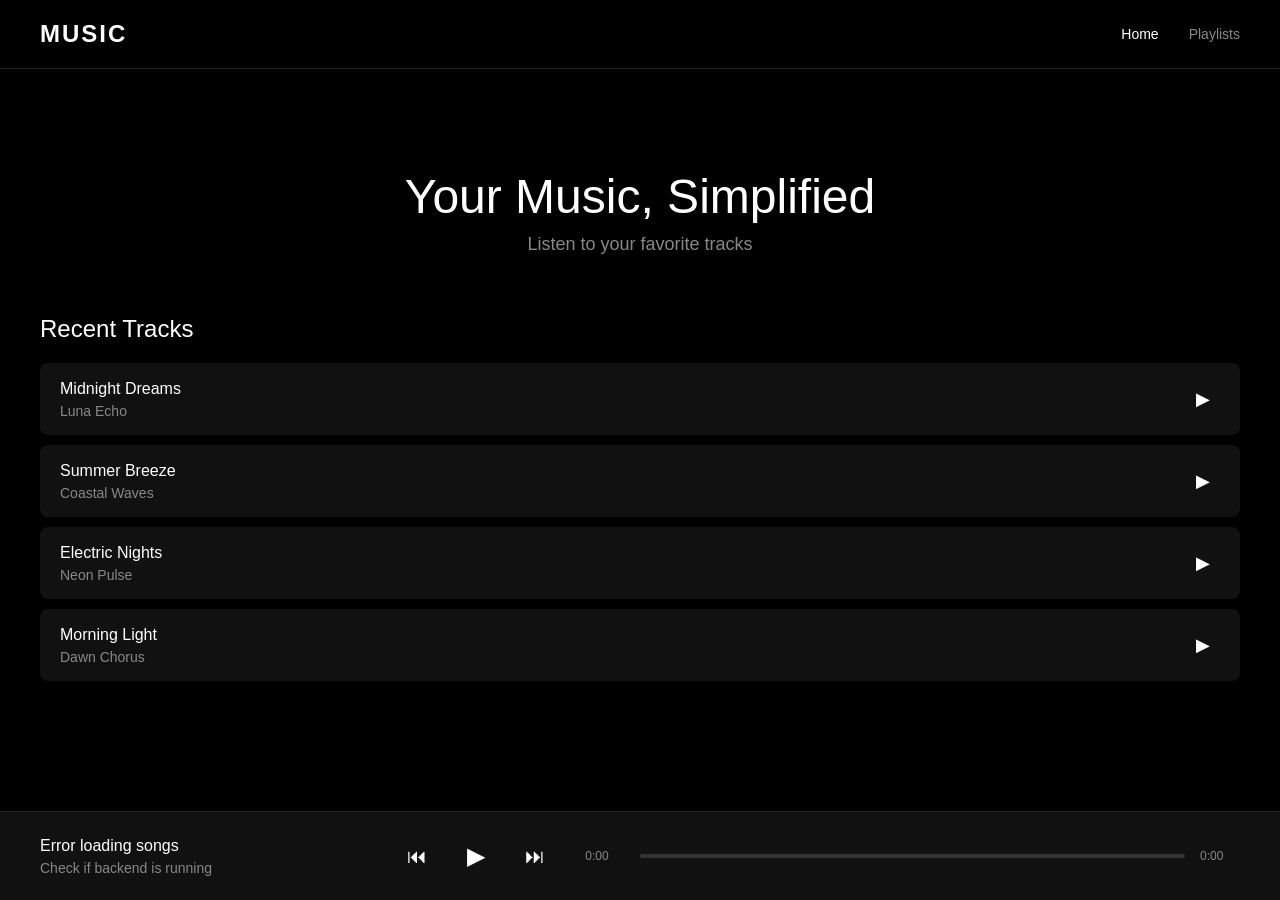
<file: index.html>
<!DOCTYPE html>
<html lang="en">
<head>
    <meta charset="UTF-8">
    <meta name="viewport" content="width=device-width, initial-scale=1.0">
    <title>Music Player</title>
    <link rel="stylesheet" href="style.css">
</head>
<body>
    <div class="container">
        <nav class="navbar">
            <div class="logo">MUSIC</div>
            <div class="nav-links">
                <a href="index.html" class="active">Home</a>
                <a href="playlist.html">Playlists</a>
            </div>
        </nav>

        <main class="home-content">
            <div class="hero">
                <h1>Your Music, Simplified</h1>
                <p>Listen to your favorite tracks</p>
            </div>

            <div class="tracks">
                <h2>Recent Tracks</h2>
                <div class="track-list">
                    <div class="track-item" data-song="0">
                        <div class="track-info">
                            <div class="track-title">Midnight Dreams</div>
                            <div class="track-artist">Luna Echo</div>
                        </div>
                        <button class="play-btn">▶</button>
                    </div>
                    <div class="track-item" data-song="1">
                        <div class="track-info">
                            <div class="track-title">Summer Breeze</div>
                            <div class="track-artist">Coastal Waves</div>
                        </div>
                        <button class="play-btn">▶</button>
                    </div>
                    <div class="track-item" data-song="2">
                        <div class="track-info">
                            <div class="track-title">Electric Nights</div>
                            <div class="track-artist">Neon Pulse</div>
                        </div>
                        <button class="play-btn">▶</button>
                    </div>
                    <div class="track-item" data-song="3">
                        <div class="track-info">
                            <div class="track-title">Morning Light</div>
                            <div class="track-artist">Dawn Chorus</div>
                        </div>
                        <button class="play-btn">▶</button>
                    </div>
                </div>
            </div>
        </main>

        <div class="player">
            <div class="player-info">
                <div class="song-title">Select a track</div>
                <div class="song-artist">No artist</div>
            </div>
            <div class="player-controls">
                <button id="prevBtn">⏮</button>
                <button id="playPauseBtn">▶</button>
                <button id="nextBtn">⏭</button>
            </div>
            <div class="progress-container">
                <span class="time" id="currentTime">0:00</span>
                <div class="progress-bar">
                    <div class="progress" id="progress"></div>
                </div>
                <span class="time" id="duration">0:00</span>
            </div>
        </div>
    </div>

    <script src="script.js"></script>
</body>
</html>
</file>
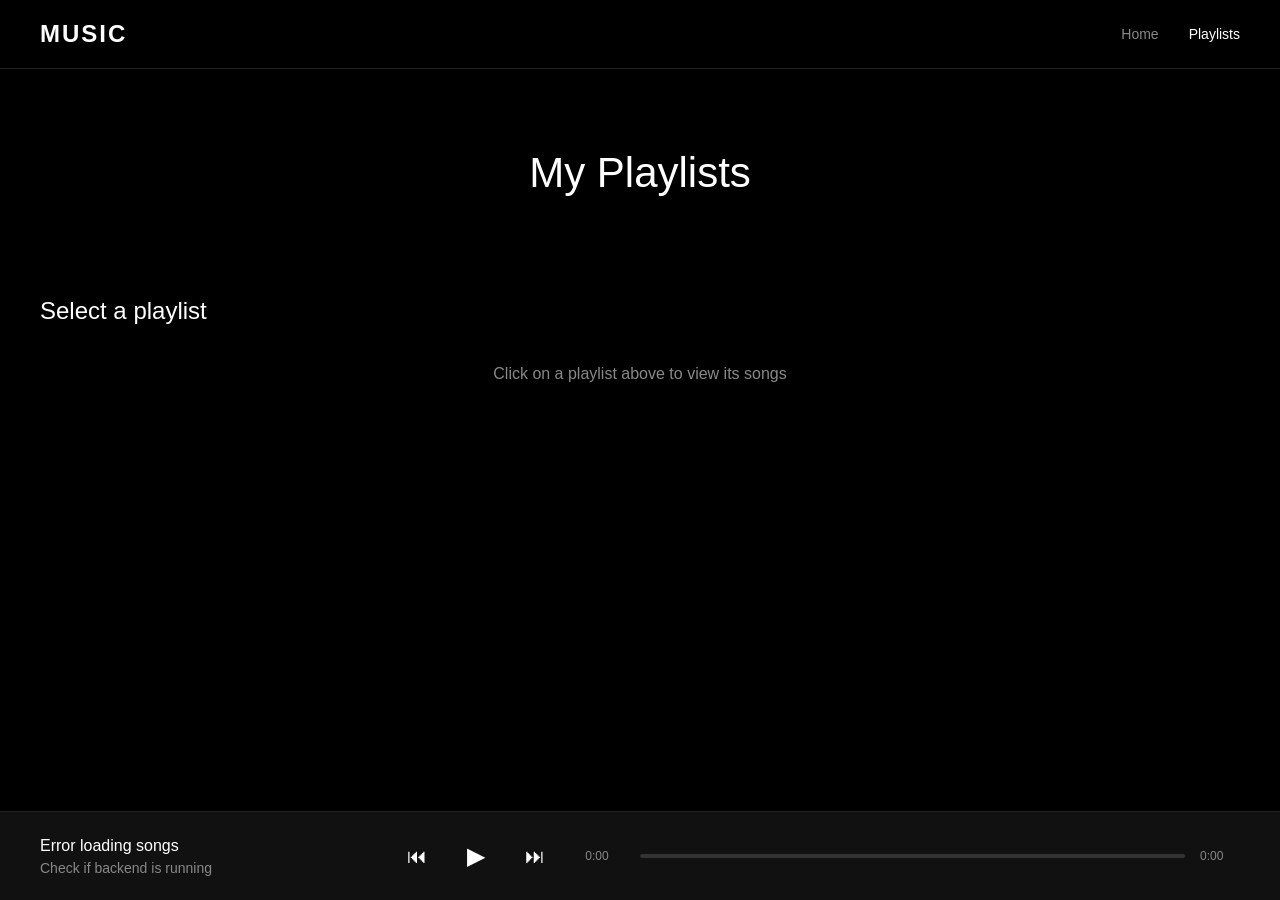
<file: playlist.html>
<!DOCTYPE html>
<html lang="en">
<head>
    <meta charset="UTF-8">
    <meta name="viewport" content="width=device-width, initial-scale=1.0">
    <title>Playlists - Music Player</title>
    <link rel="stylesheet" href="style.css">
</head>
<body>
    <div class="container">
        <nav class="navbar">
            <div class="logo">MUSIC</div>
            <div class="nav-links">
                <a href="index.html">Home</a>
                <a href="playlist.html" class="active">Playlists</a>
            </div>
        </nav>

        <main class="playlist-content">
            <div class="playlist-header">
                <h1>My Playlists</h1>
            </div>

            <div class="playlists">
                <!-- Playlists will be loaded dynamically -->
            </div>

            <div class="playlist-tracks">
                <h2>Select a playlist</h2>
                <div class="track-list">
                    <p style="color: #888; padding: 20px; text-align: center;">Click on a playlist above to view its songs</p>
                </div>
            </div>
        </main>

        <div class="player">
            <div class="player-info">
                <div class="song-title">Select a track</div>
                <div class="song-artist">No artist</div>
            </div>
            <div class="player-controls">
                <button id="prevBtn">⏮</button>
                <button id="playPauseBtn">▶</button>
                <button id="nextBtn">⏭</button>
            </div>
            <div class="progress-container">
                <span class="time" id="currentTime">0:00</span>
                <div class="progress-bar">
                    <div class="progress" id="progress"></div>
                </div>
                <span class="time" id="duration">0:00</span>
            </div>
        </div>
    </div>

    <script src="script.js"></script>
</body>
</html>
</file>
<file: style.css>
* {
    margin: 0;
    padding: 0;
    box-sizing: border-box;
}

body {
    font-family: -apple-system, BlinkMacSystemFont, 'Segoe UI', sans-serif;
    background: #000;
    color: #fff;
    height: 100vh;
    overflow: hidden;
}

.container {
    height: 100vh;
    display: flex;
    flex-direction: column;
}

/* Navbar */
.navbar {
    padding: 20px 40px;
    display: flex;
    justify-content: space-between;
    align-items: center;
    border-bottom: 1px solid #222;
}

.logo {
    font-size: 24px;
    font-weight: 700;
    letter-spacing: 2px;
}

.nav-links {
    display: flex;
    gap: 30px;
}

.nav-links a {
    color: #888;
    text-decoration: none;
    font-size: 14px;
    transition: color 0.3s;
}

.nav-links a:hover,
.nav-links a.active {
    color: #fff;
}

/* Main Content */
main {
    flex: 1;
    overflow-y: auto;
    padding: 40px;
}

.hero {
    text-align: center;
    padding: 60px 0;
}

.hero h1 {
    font-size: 48px;
    margin-bottom: 10px;
    font-weight: 300;
}

.hero p {
    font-size: 18px;
    color: #888;
}

/* Tracks Section */
.tracks h2,
.playlist-tracks h2 {
    font-size: 24px;
    margin-bottom: 20px;
    font-weight: 400;
}

.track-list {
    display: flex;
    flex-direction: column;
    gap: 10px;
    min-height: 100px;
}

.track-item {
    display: flex;
    justify-content: space-between;
    align-items: center;
    padding: 15px 20px;
    background: #111;
    border-radius: 8px;
    transition: background 0.3s;
    cursor: pointer;
}

.track-item:hover {
    background: #222;
}

.track-item.playing {
    background: #1a1a1a;
    border-left: 3px solid #fff;
}

.track-info {
    flex: 1;
}

.track-title {
    font-size: 16px;
    margin-bottom: 5px;
}

.track-artist {
    font-size: 14px;
    color: #888;
}

.play-btn {
    background: none;
    border: none;
    color: #fff;
    font-size: 18px;
    cursor: pointer;
    padding: 10px;
    transition: transform 0.2s;
}

.play-btn:hover {
    transform: scale(1.2);
}

/* Playlist Page */
.playlist-header {
    text-align: center;
    padding: 40px 0;
}

.playlist-header h1 {
    font-size: 42px;
    font-weight: 300;
}

.playlists {
    display: grid;
    grid-template-columns: repeat(auto-fill, minmax(250px, 1fr));
    gap: 20px;
    margin-bottom: 60px;
}

/* Playlist card styles */
.playlist-card {
    background: #111;
    padding: 30px;
    border-radius: 12px;
    display: flex;
    flex-direction: column;
    align-items: center;
    text-align: center;
    cursor: pointer;
    transition: all 0.3s;
    border: 2px solid transparent;
}

.playlist-card:hover {
    background: #222;
    border-color: #333;
    transform: translateY(-5px);
}

.playlist-card.active {
    background: #1a1a1a;
    border-color: #fff;
}

/* Playlist cover image */
.playlist-cover {
    width: 150px;
    height: 150px;
    border-radius: 12px;
    object-fit: cover;
    margin-bottom: 20px;
    box-shadow: 0 4px 12px rgba(0, 0, 0, 0.5);
}

/* Playlist icon (emoji fallback) */
.playlist-icon {
    font-size: 80px;
    margin-bottom: 20px;
    line-height: 1;
    display: flex;
    align-items: center;
    justify-content: center;
    width: 150px;
    height: 150px;
    background: linear-gradient(135deg, #1a1a1a 0%, #2a2a2a 100%);
    border-radius: 12px;
}

.playlist-details h3 {
    font-size: 18px;
    margin-bottom: 8px;
    font-weight: 400;
}

.playlist-details p {
    font-size: 14px;
    color: #888;
}

.playlist-tracks {
    margin-top: 40px;
}

.playlist-cover {
    width: 150px;
    height: 150px;
    border-radius: 12px;
    object-fit: cover;
    margin-bottom: 15px;
    display: block;
}

.playlist-icon {
    font-size: 60px;
    margin-bottom: 20px;
}

/* Player */
.player {
    background: #111;
    padding: 20px 40px;
    display: flex;
    align-items: center;
    gap: 30px;
    border-top: 1px solid #222;
}

.player-info {
    flex: 1;
    min-width: 200px;
}

.song-title {
    font-size: 16px;
    margin-bottom: 5px;
}

.song-artist {
    font-size: 14px;
    color: #888;
}

.player-controls {
    display: flex;
    gap: 20px;
    align-items: center;
}

.player-controls button {
    background: none;
    border: none;
    color: #fff;
    font-size: 20px;
    cursor: pointer;
    padding: 10px;
    transition: transform 0.2s;
}

.player-controls button:hover {
    transform: scale(1.1);
}

#playPauseBtn {
    font-size: 24px;
}

.progress-container {
    flex: 2;
    display: flex;
    align-items: center;
    gap: 15px;
}

.time {
    font-size: 12px;
    color: #888;
    min-width: 40px;
}

.progress-bar {
    flex: 1;
    height: 4px;
    background: #333;
    border-radius: 2px;
    cursor: pointer;
    position: relative;
}

.progress {
    height: 100%;
    background: #fff;
    border-radius: 2px;
    width: 0%;
    transition: width 0.1s;
}

/* Scrollbar */
::-webkit-scrollbar {
    width: 8px;
}

::-webkit-scrollbar-track {
    background: #000;
}

::-webkit-scrollbar-thumb {
    background: #333;
    border-radius: 4px;
}

::-webkit-scrollbar-thumb:hover {
    background: #555;
}

/* Mobile */
@media (max-width: 600px) {
    .navbar {
        padding: 15px 20px;
    }

    .nav-links {
        gap: 18px;
    }

    main {
        padding: 20px;
    }

    .hero {
        padding: 30px 0;
    }

    .hero h1 {
        font-size: 28px;
    }

    .hero p {
        font-size: 14px;
    }

    .track-item {
        padding: 12px 15px;
    }

    /* The bar was overflowing off-screen on phones: player-info's
       min-width:200px plus the controls plus a flex:2 progress bar
       plus 80px of horizontal padding didn't fit. Stack it instead. */
    .player {
        flex-direction: column;
        align-items: stretch;
        gap: 10px;
        padding: 12px 15px;
    }

    .player-info {
        min-width: 0;
        text-align: center;
    }

    .player-controls {
        justify-content: center;
        gap: 30px;
    }

    .progress-container {
        flex: none;
    }

    .playlist-cover,
    .playlist-icon {
        width: 100px;
        height: 100px;
        font-size: 48px;
    }

    .playlist-header {
        padding: 20px 0;
    }

    .playlist-header h1 {
        font-size: 26px;
    }

    .playlist-card {
        padding: 18px;
    }
}
</file>
